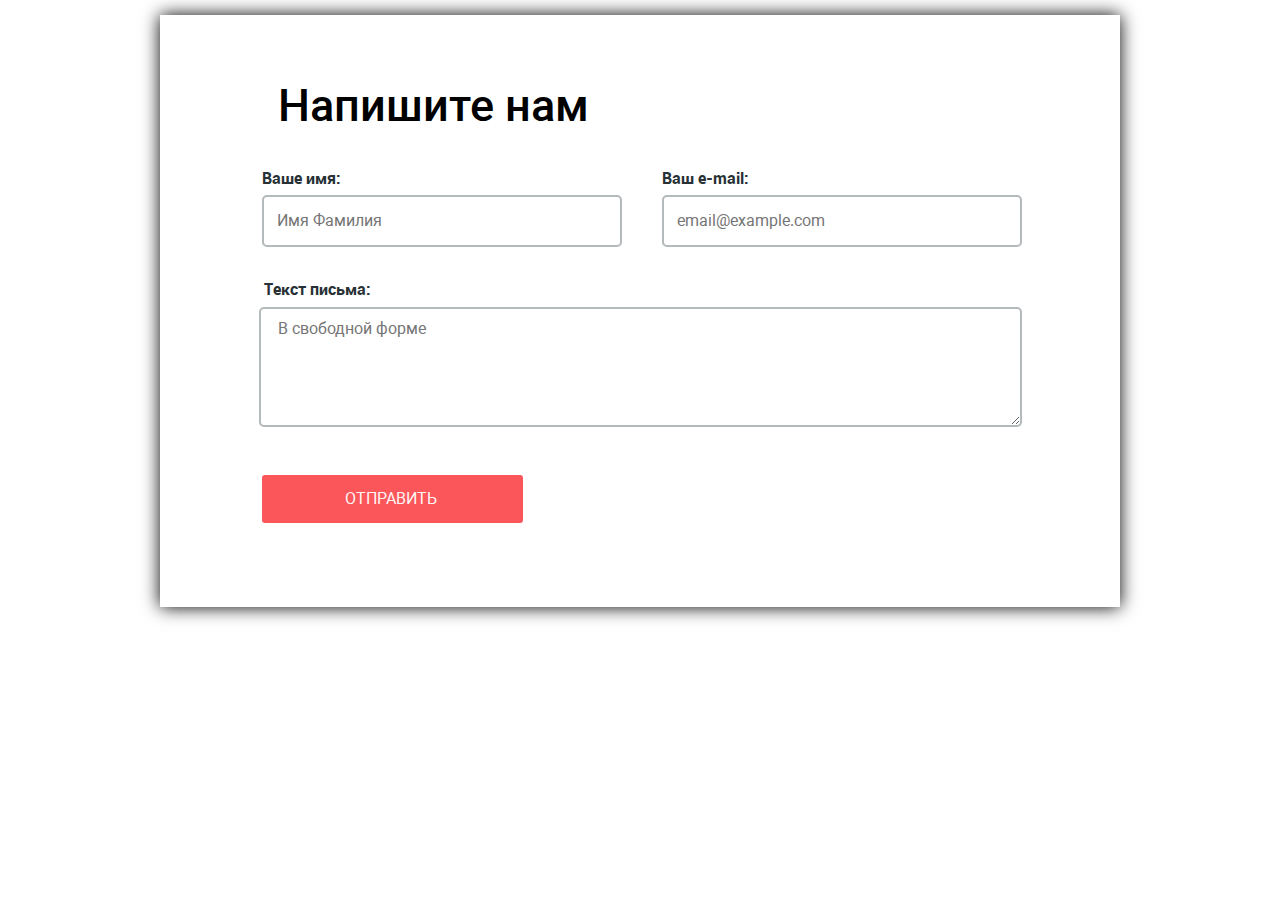
<file: writeus.html>
<!DOCTYPE html>
<html lang="ru">
<head>
  <meta charset="utf-8">
  <title>HTML Academy: Нёрдс</title>
  <link rel="stylesheet" href="css/normalize.min.css">
  <link rel="stylesheet" href="css/style.min.css">
</head>
<body class="page page-form">
<div class="pop-up">
  <div class="pop-up-intro">
    <h2 class="form-title"> Напишите нам</h2>
    <button class="btn close-button" type="button">
      <img src="img/close-cross.svg" width="21" height="21" alt="close-btn">
      <span class="visually-hidden"> Закрыть окно</span>
    </button>
  </div>
  <form class="write-us-form" action="https://echo.htmlacademy.ru" method="post">
    <div class="your-info">
      <div class="your-name-box">
        <label for="name">Ваше имя:</label>
        <input type="text" name="name" id="name" placeholder="Имя Фамилия">
      </div>
      <div class="your-mail-box">
        <label for="e-mail">Ваш e-mail:</label>
        <input type="text" name="e-mail" id="e-mail" placeholder="email@example.com">
      </div>
    </div>
    <div class="letter-text">
      <label for="text">Текст письма:</label>
      <textarea name="text" id="text" placeholder="В свободной форме" rows="5" cols="50"></textarea>
    </div>
    <button class="btn send-btn" type="submit">Отправить</button>
  </form>
</div>
</body>
</html>
</file>
<file: css/style.min.css>
@font-face{font-family:"Roboto";src:url(../fonts/roboto.woff2),url(../fonts/roboto.woff);font-weight:400}@font-face{font-family:"Roboto";src:url(../fonts/robotomedium.woff2),url(../fonts/robotomedium.woff);font-weight:500}@font-face{font-family:"Roboto";src:url(../fonts/robotobold.woff2),url(../fonts/robotobold.woff);font-weight:700}.page{margin:0;padding:0;overflow-x:hidden;font-family:"Roboto",Arial,sans-serif;font-size:16px;line-height:24px;font-weight:400;color:#283136;background-color:#fff}a{text-decoration:none}img{display:block;max-width:100%}html{-webkit-box-sizing:border-box;box-sizing:border-box}*,*::before,*::after{-webkit-box-sizing:inherit;box-sizing:inherit}.visually-hidden{position:absolute;width:1px;height:1px;margin:-1px;padding:0;border:0;white-space:nowrap;-webkit-clip-path:inset(100%);clip-path:inset(100%);clip:rect(0 0 0 0);overflow:hidden}.main-header{background-color:#eee}.main-logo{margin-top:40px}.main-logo:hover{opacity:.8}.main-logo:active{opacity:.3}.main-navigation{display:-webkit-box;display:-ms-flexbox;display:flex;-webkit-box-align:center;-ms-flex-align:center;align-items:center;width:1160px;margin-top:1px;margin-right:auto;margin-bottom:0;margin-left:auto;line-height:30px;font-weight:500;color:#000}.nav-list{display:-webkit-box;display:-ms-flexbox;display:flex;-webkit-box-align:center;-ms-flex-align:center;align-items:center;margin-top:75px;margin-left:200px;padding:0;list-style:none}.nav-item-active{border-bottom:2px solid #fb565a}.nav-item{margin-right:46px;padding-bottom:3px;text-align:left}.main-navigation a{color:#000;text-transform:uppercase}.main-navigation a:hover{color:#fb565a}.main-navigation a:focus{color:#fb565a}.main-navigation a:active{color:#a6a6a6}.cart{position:relative;margin-top:54px;margin-left:auto}.cart::before{content:"";position:absolute;top:7px;left:-41px;width:14px;height:14px;background-image:url("data:image/svg+xml,%3Csvg xmlns='http://www.w3.org/2000/svg' width='15' height='15' viewBox='0 0 15 15'%3E%3Ccircle fill='%23a6a6a6' cx='4.5' cy='13.5' r='1.5'/%3E%3Ccircle fill='%23a6a6a6' cx='12.5' cy='13.5' r='1.5'/%3E%3Cpath fill='%23a6a6a6' d='M15 2H4.07l-.422-2H0v2h2.031l1.985 9H15V9H9.441L15 6.951z'/%3E%3C/svg%3E%0A")}.wrapper{width:1160px;margin-top:0;margin-right:auto;margin-bottom:0;margin-left:auto}.slide{position:absolute;display:-webkit-box;display:-ms-flexbox;display:flex;width:1160px;opacity:0;-webkit-transition:all .5s ease-out;-o-transition:all .5s ease-out;transition:all .5s ease-out}.slide:target{z-index:10;opacity:1}.slide-title{font-size:55px;line-height:58px;font-weight:500;color:#000;background-color:#eee}.slideSecond .slide-title{display:block;width:517px}.slide-description{width:365px;margin:0;padding-top:23px;padding-bottom:38px;background-color:#eee}.slideSecond .slide-description{width:415px}.slide-content{width:100%;margin-top:2px;padding-top:64px}.slide-image{position:absolute}.slideFirts .slide-image{bottom:-80px;right:31px;width:698px;height:413px}.slideSecond .slide-image{bottom:-81px;right:0;width:663px;height:430px}.slideThird .slide-image{bottom:-80px;right:-1px;width:759px;height:411px}.slider{position:relative;height:420px;background:#eee}.slider-pagination{position:absolute;left:50.5%;top:72.5%;bottom:0;z-index:11;display:-webkit-box;display:-ms-flexbox;display:flex;-webkit-box-orient:horizontal;-webkit-box-direction:normal;-ms-flex-direction:row;flex-direction:row;-webkit-transform:translateX(-46%);-ms-transform:translateX(-46%);transform:translateX(-46%)}.slider-pagination-btn{position:relative;width:18px;height:18px;margin-right:17px;border-radius:50%;background:#fff;cursor:pointer}.slider-pagination-btn:active{opacity:.5}.slider-pagination-btn-active::before{content:"";position:absolute;top:50%;left:50%;width:4px;height:4px;border:2px solid #c1c1c1;border-radius:50%;-webkit-transform:translateX(-50%) translateY(-50%);-ms-transform:translateX(-50%) translateY(-50%);transform:translateX(-50%) translateY(-50%)}.btn{display:block;font-size:16px;line-height:18px;font-weight:400;text-transform:uppercase;color:#fff4f4;background-color:#fb565a;border:none;cursor:pointer}.btn:hover{background-color:#e74246}.btn:active{color:#e37376;background-color:#d7373b}.btn-slide{width:239px;padding-top:16px;padding-bottom:15px;border-radius:3px;text-align:center}.services-list{display:-webkit-box;display:-ms-flexbox;display:flex;-ms-flex-wrap:wrap;flex-wrap:wrap;width:1160px;margin-top:0;margin-right:auto;margin-bottom:0;margin-left:auto;padding-top:80px;padding-right:0;padding-bottom:20px;padding-left:0;border-bottom:2px solid rgba(0,0,0,.2);list-style:none}.services-item{width:300px;margin-right:100px}.services-item:nth-child(3n){margin-right:0}.services-item-title{position:relative;margin:0;padding-top:172px;padding-bottom:16px;font-size:24px;line-height:30px;text-transform:uppercase;color:#000}.services-item-title::before{content:"";position:absolute;top:0;left:0;width:300px;height:146px;background:url(../img/illustration-1.png) no-repeat}.services-item-2 .services-item-title{padding-left:0}.services-item-2 .services-item-title::before{background:url(../img/illustration-2.png) no-repeat}.services-item-3 .services-item-title::before{background:url(../img/illustration-3.png) no-repeat}.services-item-description{width:260px;margin:0;margin-bottom:32px;padding:0}.services-item-2 .services-item-description{left:0}.btn-services{width:160px;margin-bottom:60px;padding-top:15px;padding-right:0;padding-bottom:15px;padding-left:0;text-align:center;border-radius:3px}.btn-services-red:hover{background-color:#e74246}.btn-services-red:active{color:#e37376;background-color:#e74246;-webkit-box-shadow:inset 0 3px 0 0 rgba(193,49,53,1);box-shadow:inset 0 3px 0 0 rgba(193,49,53,1)}.btn-services-green{background-color:#00ca74}.btn-services-green:hover{background-color:#00bc6c}.btn-services-green:active{color:#4dc491;background-color:#00aa62;-webkit-box-shadow:inset 0 3px 0 0 rgba(0,153,88,1);box-shadow:inset 0 3px 0 0 rgba(0,153,88,1)}.btn-services-yellow{background-color:#efc849}.btn-services-yellow:hover{background-color:#eab534}.btn-services-yellow:active{color:#edc265;background-color:#e5a722;-webkit-box-shadow:inset 0 3px 1px 0 rgba(206,150,31,1);box-shadow:inset 0 3px 1px 0 rgba(206,150,31,1)}.about{display:-webkit-box;display:-ms-flexbox;display:flex;width:1160px;margin-top:37px;margin-right:auto;margin-bottom:0;margin-left:auto}.about-title{font-size:45px;line-height:45px;font-weight:500;color:#000}.about-description{width:660px;-ms-flex-negative:0;flex-shrink:0}.about-text{margin-top:-4px}.features-list{display:-webkit-box;display:-ms-flexbox;display:flex;width:360px;margin-left:auto;margin-top:59px;padding-left:0;list-style:none}.features-item{width:120px;margin-left:22px}.features-item-percent sup{position:relative;top:-16px;left:-1px;font-size:26px}.features-item-percent + span{display:block;margin-top:18px;font-size:16px;line-height:18px}.about-features-title{position:relative;margin:0;margin-left:141px;padding-top:248px;padding-left:16px;font-size:16px;line-height:24px;font-weight:700;text-transform:uppercase;color:#000}.about-features-title::before{content:"";position:absolute;top:4px;left:0;width:360px;height:215px;background:url(../img/nerds-illustration.png) no-repeat}.features-item-percent{font-size:45px;line-height:10px;font-weight:700;color:#000}.orders-title{margin-top:40px;font-size:16px;line-height:24px;font-weight:700;text-transform:uppercase;color:#000}.orders-list{margin:0;padding:0;list-style:none}.orders-item{position:relative;top:-38px;padding-left:35px;padding-top:24px}.orders-item::before{content:"";position:absolute;top:72%;left:13px;width:25px;height:2px;background:#fb565a;-webkit-transform:translate(-50%);-ms-transform:translate(-50%);transform:translate(-50%)}.projects-list{display:-webkit-box;display:-ms-flexbox;display:flex;width:1160px;margin-top:36px;margin-right:auto;margin-bottom:80px;margin-left:auto;padding-top:49px;padding-right:0;padding-bottom:40px;padding-left:0;border-top:2px solid rgba(0,0,0,.2);border-bottom:2px solid rgba(0,0,0,.2);-webkit-box-align:center;-ms-flex-align:center;align-items:center;list-style:none}.projects-item{position:relative;margin-right:100px}.projects-item:nth-child(1){margin-right:95px}.projects-item:nth-child(3){margin-right:125px}.projects-item::before{content:"";position:absolute;width:2px;height:52px;background:rgba(0,0,0,.2)}.projects-item:last-child{margin-right:32px}.projects-item:first-child{margin-left:32px}.projects-item:first-child::before{width:0;height:0}.projects-item:nth-child(2)::before{top:14px;left:-47px}.projects-item:nth-child(3)::before{top:-3px;left:-56px}.projects-item:nth-child(4)::before{top:11px;left:-66px}.projects-image{opacity:.2}.projects-image:hover{opacity:1}.projects-image:active{opacity:.1}.map-container{position:relative;width:100%;max-width:1440px;min-height:416px;margin-top:0;margin-right:auto;margin-bottom:0;margin-left:auto;background:#eeece5 url(../img/map-marker2.jpg)}.map{position:absolute;top:0;left:0;width:100%;height:416px}.contact-us-container{position:relative;width:1160px;margin-top:0;margin-right:auto;margin-bottom:0;margin-left:auto}.contact-us{position:absolute;top:54px;left:0;width:319px;display:-webkit-box;display:-ms-flexbox;display:flex;-webkit-box-orient:vertical;-webkit-box-direction:normal;-ms-flex-direction:column;flex-direction:column;background-color:#fff}.contact-us-title{margin:0;padding-top:49px;padding-right:28px;padding-bottom:25px;font-size:18px;line-height:30px;font-weight:700;text-transform:uppercase;text-align:center}.contact-address,.contact-phone{width:213px;margin-left:50px;padding-bottom:18px;font-size:16px;line-height:18px;font-weight:400;color:#666}.contact-us-btn{display:block;width:219px;margin-top:17px;margin-bottom:47px;margin-left:auto;margin-right:auto;padding-top:16px;padding-bottom:16px;border-radius:5px;text-align:center}.pop-up{position:absolute;top:-138px;left:50%;display:none;-webkit-box-orient:vertical;-webkit-box-direction:normal;-ms-flex-direction:column;flex-direction:column;-webkit-box-align:center;-ms-flex-align:center;align-items:center;width:960px;height:592px;margin-top:0;margin-right:auto;margin-bottom:0;margin-left:auto;z-index:2;background:#fff;-webkit-box-shadow:0 0 17px 0 rgba(0,0,0,1);box-shadow:0 0 17px 0 rgba(0,0,0,1);-webkit-transform:translateX(-50%);-ms-transform:translateX(-50%);transform:translateX(-50%)}.page-form .pop-up{display:-webkit-box;display:-ms-flexbox;display:flex;position:static;margin-top:15px;-webkit-transform:translateX(0);-ms-transform:translateX(0);transform:translateX(0)}.page-form .close-button{display:none}.pop-up-active{display:-webkit-box;display:-ms-flexbox;display:flex;-webkit-animation:zoomin 0.6s;animation:zoomin 0.6s}.modal-error{-webkit-animation:shake 2s;animation:shake 2s}.write-us-form input{width:360px;margin-top:5px;margin-bottom:26px;padding-top:15px;padding-bottom:15px;padding-left:13px;-webkit-box-sizing:border-box;box-sizing:border-box;border-radius:5px;border:2px solid #b4b9bb}.write-us-form textarea{max-width:763px;min-height:118px;-webkit-box-sizing:border-box;box-sizing:border-box;margin-top:6px;margin-bottom:48px;padding-top:11px;padding-right:0;padding-bottom:13px;padding-left:17px;border:2px solid #b4b9bb;border-radius:5px}.pop-up input:hover,.pop-up input:focus,.pop-up textarea:hover,.pop-up textarea:focus{border-color:#000}.pop-up-intro{display:-webkit-box;display:-ms-flexbox;display:flex}.form-title{margin:0;padding-top:68px;padding-bottom:38px;padding-right:414px;font-size:45px;line-height:45px;font-weight:500;color:#000}.close-button{position:relative;top:14px;left:20px;background-color:#fff;opacity:.3}.close-button:hover,.close-button:focus{background-color:#fff;opacity:1}.close-button:active{background-color:#fff;opacity:.1}.your-name-box{display:-webkit-box;display:-ms-flexbox;display:flex;-webkit-box-orient:vertical;-webkit-box-direction:normal;-ms-flex-direction:column;flex-direction:column;margin-right:40px;width:360px}.your-mail-box{display:-webkit-box;display:-ms-flexbox;display:flex;-webkit-box-orient:vertical;-webkit-box-direction:normal;-ms-flex-direction:column;flex-direction:column}.your-info{display:-webkit-box;display:-ms-flexbox;display:flex;margin-left:3px;font-weight:700}.letter-text{display:-webkit-box;display:-ms-flexbox;display:flex;-webkit-box-orient:vertical;-webkit-box-direction:normal;-ms-flex-direction:column;flex-direction:column;font-weight:700}.letter-text label{margin-top:4px;margin-left:5px}.send-btn{padding-top:15px;padding-right:86px;padding-bottom:15px;padding-left:83px;border-radius:3px;margin-left:3px}.footer{display:-webkit-box;display:-ms-flexbox;display:flex;width:1160px;margin-top:0;margin-right:auto;margin-bottom:0;margin-left:auto;padding-top:63px;padding-right:0;padding-bottom:63px;padding-left:0}.footer-promo{width:560px;margin-top:15px}.footer-promo-title{margin:0;padding:0;font-size:36px;line-height:36px;font-weight:700;color:#000}.footer-promo-content{margin-top:7px;font-size:16px;line-height:22px;font-weight:400}.social-list{display:-webkit-box;display:-ms-flexbox;display:flex;width:270px;-webkit-box-pack:justify;-ms-flex-pack:justify;justify-content:space-between;margin-top:8px;margin-right:130px;margin-bottom:0;margin-left:0;padding:0;list-style:none}.social-item{width:78px;height:78px;margin-right:7px;background:#e1e1e1;border-radius:50%}.social-item-vk{position:relative}.social-item-vk::before{content:"";position:absolute;top:50%;left:50%;width:26px;height:15px;background-image:url("data:image/svg+xml,%3Csvg xmlns='http://www.w3.org/2000/svg' width='26' height='15' viewBox='0 0 26 15'%3E%3Cpath fill='%23FFF' d='M16.138 11.51c.956-.309 2.18 2.04 3.483 2.939.978.681 1.727.534 1.727.534l3.473-.05s1.815-.112.957-1.554c-.071-.12-.503-1.069-2.585-3.022-2.177-2.043-1.882-1.712.739-5.244 1.597-2.153 2.236-3.468 2.036-4.028-.192-.539-1.365-.399-1.365-.399L20.69.713c-.381.001-.704.119-.851.515-.003.004-.621 1.666-1.445 3.079-1.741 2.989-2.436 3.148-2.724 2.961-.661-.433-.494-1.737-.494-2.664 0-2.897.432-4.105-.846-4.417-.427-.104-.739-.172-1.828-.182-1.392-.021-2.574 0-3.244.329-.445.223-.786.712-.579.74.26.035.843.16 1.155.586.401.552.389 1.789.389 1.789s.229 3.411-.54 3.834c-.528.29-1.25-.302-2.803-3.016-.793-1.388-1.392-2.922-1.392-2.922s-.116-.285-.326-.441c-.25-.185-.6-.244-.6-.244L.848.684S.29.7.085.946c-.182.218-.015.668-.015.668s2.909 6.881 6.203 10.347c3.02 3.182 6.452 2.971 6.452 2.971h1.555s.469-.054.709-.312c.224-.24.214-.691.214-.691s-.031-2.109.935-2.419z'/%3E%3C/svg%3E");-webkit-transform:translateX(-50%) translateY(-50%);-ms-transform:translateX(-50%) translateY(-50%);transform:translateX(-50%) translateY(-50%)}.social-item-vk:hover,.social-item-vk:focus{background-color:#e74246}.social-item-fb{position:relative}.social-item-fb::before{content:"";position:absolute;top:50%;left:50%;-webkit-transform:translateX(-50%) translateY(-50%);-ms-transform:translateX(-50%) translateY(-50%);transform:translateX(-50%) translateY(-50%);width:14px;height:22px;background-image:url("data:image/svg+xml,%3Csvg xmlns='http://www.w3.org/2000/svg' width='12' height='22' viewBox='0 0 12 22'%3E%3Cpath fill='%23FFF' d='M12 4V0H8a4 4 0 0 0-4 4v4H0v4h4v10h4V12h4V8H8V4h4z'/%3E%3C/svg%3E");transform:translateX(-50%) translateY(-50%)}.social-item-fb:hover,.social-item-fb:focus{background-color:#e74246}.social-item-inst{position:relative}.social-item-inst::before{content:"";position:absolute;top:50%;left:50%;width:21px;height:21px;background-image:url("data:image/svg+xml,%3Csvg xmlns='http://www.w3.org/2000/svg' width='21' height='21' viewBox='0 0 21 21'%3E%3Cpath fill='%23FFF' d='M18 0H3C1.35 0 0 1.35 0 3v15c0 1.65 1.35 3 3 3h15c1.65 0 3-1.35 3-3V3c0-1.65-1.35-3-3-3zm-7.5 7c1.93 0 3.5 1.57 3.5 3.5S12.43 14 10.5 14 7 12.43 7 10.5 8.57 7 10.5 7zM18 18H3V9h1.181A6.504 6.504 0 0 0 4 10.5a6.5 6.5 0 1 0 13 0 6.45 6.45 0 0 0-.181-1.5H18v9zm0-11h-4V3h4v4z'/%3E%3C/svg%3E");-webkit-transform:translateX(-50%) translateY(-50%);-ms-transform:translateX(-50%) translateY(-50%);transform:translateX(-50%) translateY(-50%)}.social-item-inst:hover,.social-item-inst:focus{background-color:#e74246}.social-item:active{-webkit-box-shadow:inset 0 3px 0 0 rgba(193,49,53,1);box-shadow:inset 0 3px 0 0 rgba(193,49,53,1)}.social-item:active::before{opacity:.1}.catalog-intro{margin:0;padding:0;background-color:#eee}.catalog-intro-title{width:1160px;text-align:center;margin-top:0;margin-right:auto;margin-bottom:0;margin-left:auto;padding-top:70px;padding-bottom:103px;font-size:55px;line-height:55px;color:#000}.content{display:-webkit-box;display:-ms-flexbox;display:flex;width:1160px;margin-top:0;margin-right:auto;margin-bottom:0;margin-left:auto}.sort{display:-webkit-box;display:-ms-flexbox;display:flex;-webkit-box-align:center;-ms-flex-align:center;align-items:center;margin-top:57px;margin-left:140px}.sort-list{display:-webkit-box;display:-ms-flexbox;display:flex;-ms-flex-wrap:wrap;flex-wrap:wrap;max-width:295px;margin-top:0;margin-right:0;margin-bottom:0;margin-left:268px;padding:0;list-style:none}.sort-item{padding-right:24px}.sort-item-active .sort-link{opacity:1}.sort-btns-list{list-style:none;display:-webkit-box;display:-ms-flexbox;display:flex;margin-top:0;margin-right:0;margin-bottom:0;margin-left:26px;padding:0}.sort-btns-item:first-child{margin-right:17px}.sort-btn-up{padding-left:3px}.sort-btn-down,.sort-btn-up{padding:0;background-color:#fff;opacity:.2}.sort-btn-down:hover,.sort-btn-down:focus,.sort-btn-up:hover,.sort-btn-up:focus{background-color:#fff;opacity:.5}.sort-btn-down:active,.sort-btn-up:active{background-color:#fff;opacity:1}.sort-btn-down-active{opacity:1}.sort-forms{display:-webkit-box;display:-ms-flexbox;display:flex;-webkit-box-orient:vertical;-webkit-box-direction:normal;-ms-flex-direction:column;flex-direction:column;-ms-flex-negative:0;flex-shrink:0;width:260px;margin-top:61px}.sort-title{font-size:18px;line-height:18px;font-weight:700;text-transform:uppercase;color:#000}.sort-link{font-size:14px;line-height:18px;font-weight:400;text-transform:uppercase;color:#000;opacity:.3}.sort-link:hover{opacity:.6}.sort-link:active,.sort-link:disabled{opacity:1}.cost-sort{margin:0;margin-bottom:38px;padding:0;border:none}.sort-form-title{margin-left:3px;font-size:19px;line-height:30px;font-weight:700;text-transform:uppercase;color:#000}.range-filter{width:260px;margin-top:46px;margin-left:2px}.range-controls{position:relative;height:41px;margin-bottom:15px;padding-top:39px;padding-right:20px;padding-left:20px;padding-bottom:39px;background-color:#f1f1f1;border-radius:5px}.range-controls .scale{height:2px;background:#d7dcde}.range-controls .bar{width:70%;height:2px;background:#00ca74}.range-controls .toggle{position:absolute;top:31px;left:0;width:19px;height:19px;padding:0;background-color:#fff;border-radius:50%;-webkit-box-shadow:0 2px 1px 0 #cfcfcf;box-shadow:0 2px 1px 0 #cfcfcf;cursor:pointer}.range-controls .toggle::before{content:"";position:absolute;top:8px;left:8px;width:3px;height:3px;background-color:#ababab;border-radius:50%}.range-controls .toggle-min{left:16px}.range-controls .toggle-max{left:158px}.price-controls{margin-top:17px;font-size:0}.price-controls label{display:inline-block;vertical-align:baseline;width:50%;font-size:16px;text-transform:uppercase}.price-controls input{width:81px;margin-left:12px;padding-top:9px;padding-right:10px;padding-bottom:9px;padding-left:10px;font-family:Roboto,Arial,sans-serif;font-size:16px;text-align:center;color:#283136;border:none;border-radius:5px;background:#f1f1f1}.max-price{text-align:right}.grid-sort{width:160px;margin-top:16px;margin-left:-12px;border:none}.grid-list{margin-top:4px;list-style:none}.grid-item{position:relative;display:block;padding-top:6px;padding-bottom:14px;font-size:16px;line-height:20px;font-weight:400;color:#283136}.grid-item-input + label{color:#000}.grid-item-input:focus + label,.grid-item-input:hover + label{color:#000}.grid-item-input + .grid-item-lable::before{content:"";position:absolute;top:9%;left:-29%;width:25px;height:25px;background-image:url("data:image/svg+xml,%3Csvg xmlns=%22http://www.w3.org/2000/svg%22 width=%2225%22 height=%2225%22 viewBox=%220 0 25 25%22%3E%3Cpath fill=%22%234D4D4D%22 d=%22M12.5 4c4.687 0 8.5 3.813 8.5 8.5 0 4.687-3.813 8.5-8.5 8.5C7.813 21 4 17.187 4 12.5 4 7.813 7.813 4 12.5 4m0-4C5.597 0 0 5.597 0 12.5S5.597 25 12.5 25 25 19.403 25 12.5 19.403 0 12.5 0z%22/%3E%3C/svg%3E");opacity:.3}.grid-item-input:checked + .grid-item-lable::before{content:"";position:absolute;top:9%;left:-29%;width:25px;height:25px;background-image:url("data:image/svg+xml,%3Csvg xmlns=%22http://www.w3.org/2000/svg%22 width=%2225%22 height=%2225%22 viewBox=%220 0 25 25%22%3E%3Cpath fill=%22%234D4D4D%22 d=%22M12.5 4c4.687 0 8.5 3.813 8.5 8.5 0 4.687-3.813 8.5-8.5 8.5C7.813 21 4 17.187 4 12.5 4 7.813 7.813 4 12.5 4m0-4C5.597 0 0 5.597 0 12.5S5.597 25 12.5 25 25 19.403 25 12.5 19.403 0 12.5 0z%22/%3E%3Ccircle fill=%22%234D4D4D%22 cx=%2212.5%22 cy=%2212.5%22 r=%224.5%22/%3E%3C/svg%3E");opacity:.3}.grid-item-input + .grid-item-lable:hover::before{content:"";position:absolute;top:9%;left:-29%;width:25px;height:25px;background-image:url("data:image/svg+xml,%3Csvg xmlns=%22http://www.w3.org/2000/svg%22 width=%2225%22 height=%2225%22 viewBox=%220 0 25 25%22%3E%3Cpath fill=%22%234D4D4D%22 d=%22M12.5 4c4.687 0 8.5 3.813 8.5 8.5 0 4.687-3.813 8.5-8.5 8.5C7.813 21 4 17.187 4 12.5 4 7.813 7.813 4 12.5 4m0-4C5.597 0 0 5.597 0 12.5S5.597 25 12.5 25 25 19.403 25 12.5 19.403 0 12.5 0z%22/%3E%3C/svg%3E");border-color:#663d15;outline:thin dotted;outline:5px auto -webkit-focus-ring-color;opacity:1}.grid-item-input:focus + .grid-item-lable::before{content:"";position:absolute;top:9%;left:-29%;width:25px;height:25px;background-image:url("data:image/svg+xml,%3Csvg xmlns=%22http://www.w3.org/2000/svg%22 width=%2225%22 height=%2225%22 viewBox=%220 0 25 25%22%3E%3Cpath fill=%22%234D4D4D%22 d=%22M12.5 4c4.687 0 8.5 3.813 8.5 8.5 0 4.687-3.813 8.5-8.5 8.5C7.813 21 4 17.187 4 12.5 4 7.813 7.813 4 12.5 4m0-4C5.597 0 0 5.597 0 12.5S5.597 25 12.5 25 25 19.403 25 12.5 19.403 0 12.5 0z%22/%3E%3C/svg%3E");border-color:#663d15;outline:thin dotted;outline:5px auto -webkit-focus-ring-color;opacity:1}.grid-item-input:checked + .grid-item-lable:hover::before{content:"";position:absolute;top:9%;left:-29%;width:25px;height:25px;background-image:url("data:image/svg+xml,%3Csvg xmlns=%22http://www.w3.org/2000/svg%22 width=%2225%22 height=%2225%22 viewBox=%220 0 25 25%22%3E%3Cpath fill=%22%234D4D4D%22 d=%22M12.5 4c4.687 0 8.5 3.813 8.5 8.5 0 4.687-3.813 8.5-8.5 8.5C7.813 21 4 17.187 4 12.5 4 7.813 7.813 4 12.5 4m0-4C5.597 0 0 5.597 0 12.5S5.597 25 12.5 25 25 19.403 25 12.5 19.403 0 12.5 0z%22/%3E%3Ccircle fill=%22%234D4D4D%22 cx=%2212.5%22 cy=%2212.5%22 r=%224.5%22/%3E%3C/svg%3E");border-color:#663d15;outline:thin dotted;outline:5px auto -webkit-focus-ring-color;opacity:1}.grid-item-input:focus:checked + .grid-item-lable::before{content:"";position:absolute;top:9%;left:-29%;width:25px;height:25px;background-image:url("data:image/svg+xml,%3Csvg xmlns=%22http://www.w3.org/2000/svg%22 width=%2225%22 height=%2225%22 viewBox=%220 0 25 25%22%3E%3Cpath fill=%22%234D4D4D%22 d=%22M12.5 4c4.687 0 8.5 3.813 8.5 8.5 0 4.687-3.813 8.5-8.5 8.5C7.813 21 4 17.187 4 12.5 4 7.813 7.813 4 12.5 4m0-4C5.597 0 0 5.597 0 12.5S5.597 25 12.5 25 25 19.403 25 12.5 19.403 0 12.5 0z%22/%3E%3Ccircle fill=%22%234D4D4D%22 cx=%2212.5%22 cy=%2212.5%22 r=%224.5%22/%3E%3C/svg%3E");border-color:#663d15;outline:thin dotted;outline:5px auto -webkit-focus-ring-color;opacity:1}.features-sort{min-width:202px;margin-top:5px;margin-left:-2px;padding:0;border:none}.features-sort-list{display:-webkit-box;display:-ms-flexbox;display:flex;-webkit-box-orient:vertical;-webkit-box-direction:normal;-ms-flex-direction:column;flex-direction:column;list-style:none}.features-sort-item{position:relative;padding-bottom:15px}.features-sort-input + .features-sort-lable::before{content:"";position:absolute;top:0%;left:-16%;width:23px;height:23px;background-image:url("data:image/svg+xml,%3Csvg xmlns=%22http://www.w3.org/2000/svg%22 width=%2223%22 height=%2223%22 viewBox=%220 0 23 23%22%3E%3Cpath fill=%22%234D4D4D%22 d=%22M20 2c.542 0 1 .458 1 1v17c0 .542-.458 1-1 1H3c-.542 0-1-.458-1-1V3c0-.542.458-1 1-1h17m0-2H3C1.35 0 0 1.35 0 3v17c0 1.65 1.35 3 3 3h17c1.65 0 3-1.35 3-3V3c0-1.65-1.35-3-3-3z%22/%3E%3C/svg%3E");opacity:.3}.features-sort-input:checked + .features-sort-lable::before{content:"";position:absolute;top:0%;left:-16%;;width:27px;height:23px;background-image:url("data:image/svg+xml,%3Csvg xmlns=%22http://www.w3.org/2000/svg%22 width=%2227%22 height=%2223%22 viewBox=%220 0 27 23%22%3E%3Cpath fill=%22%234D4D4D%22 d=%22M7.285 7.486l-2.829 2.829 7.783 7.783L26.171 4.166l-2.828-2.829-11.104 11.102z%22/%3E%3Cpath fill=%22%234D4D4D%22 d=%22M21 20c0 .542-.458 1-1 1H3c-.542 0-1-.458-1-1V3c0-.542.458-1 1-1h16.908L21.493.415A2.96 2.96 0 0 0 20 0H3C1.35 0 0 1.35 0 3v17c0 1.65 1.35 3 3 3h17c1.65 0 3-1.35 3-3v-9.829l-2 2V20z%22/%3E%3C/svg%3E");opacity:.3}.features-sort-input + .features-sort-lable:hover::before{content:"";position:absolute;top:0%;left:-16%;width:23px;height:23px;background-image:url("data:image/svg+xml,%3Csvg xmlns=%22http://www.w3.org/2000/svg%22 width=%2223%22 height=%2223%22 viewBox=%220 0 23 23%22%3E%3Cpath fill=%22%234D4D4D%22 d=%22M20 2c.542 0 1 .458 1 1v17c0 .542-.458 1-1 1H3c-.542 0-1-.458-1-1V3c0-.542.458-1 1-1h17m0-2H3C1.35 0 0 1.35 0 3v17c0 1.65 1.35 3 3 3h17c1.65 0 3-1.35 3-3V3c0-1.65-1.35-3-3-3z%22/%3E%3C/svg%3E");border-color:#663d15;outline:thin dotted;outline:5px auto -webkit-focus-ring-color;opacity:1}.features-sort-input:focus + .features-sort-lable::before{content:"";position:absolute;top:0%;left:-16%;width:23px;height:23px;background-image:url("data:image/svg+xml,%3Csvg xmlns=%22http://www.w3.org/2000/svg%22 width=%2223%22 height=%2223%22 viewBox=%220 0 23 23%22%3E%3Cpath fill=%22%234D4D4D%22 d=%22M20 2c.542 0 1 .458 1 1v17c0 .542-.458 1-1 1H3c-.542 0-1-.458-1-1V3c0-.542.458-1 1-1h17m0-2H3C1.35 0 0 1.35 0 3v17c0 1.65 1.35 3 3 3h17c1.65 0 3-1.35 3-3V3c0-1.65-1.35-3-3-3z%22/%3E%3C/svg%3E");border-color:#663d15;outline:thin dotted;outline:5px auto -webkit-focus-ring-color;opacity:1}.features-sort-input:focus:checked + .features-sort-lable::before{content:"";position:absolute;top:0%;left:-16%;width:23px;height:23px;background-image:url("data:image/svg+xml,%3Csvg xmlns=%22http://www.w3.org/2000/svg%22 width=%2227%22 height=%2223%22 viewBox=%220 0 27 23%22%3E%3Cpath fill=%22%234D4D4D%22 d=%22M7.285 7.486l-2.829 2.829 7.783 7.783L26.171 4.166l-2.828-2.829-11.104 11.102z%22/%3E%3Cpath fill=%22%234D4D4D%22 d=%22M21 20c0 .542-.458 1-1 1H3c-.542 0-1-.458-1-1V3c0-.542.458-1 1-1h16.908L21.493.415A2.96 2.96 0 0 0 20 0H3C1.35 0 0 1.35 0 3v17c0 1.65 1.35 3 3 3h17c1.65 0 3-1.35 3-3v-9.829l-2 2V20z%22/%3E%3C/svg%3E");border-color:#663d15;outline:thin dotted;outline:5px auto -webkit-focus-ring-color;opacity:1}.features-sort-input:checked + .features-sort-lable:hover::before{content:"";position:absolute;top:0%;left:-16%;;width:27px;height:23px;background-image:url("data:image/svg+xml,%3Csvg xmlns=%22http://www.w3.org/2000/svg%22 width=%2227%22 height=%2223%22 viewBox=%220 0 27 23%22%3E%3Cpath fill=%22%234D4D4D%22 d=%22M7.285 7.486l-2.829 2.829 7.783 7.783L26.171 4.166l-2.828-2.829-11.104 11.102z%22/%3E%3Cpath fill=%22%234D4D4D%22 d=%22M21 20c0 .542-.458 1-1 1H3c-.542 0-1-.458-1-1V3c0-.542.458-1 1-1h16.908L21.493.415A2.96 2.96 0 0 0 20 0H3C1.35 0 0 1.35 0 3v17c0 1.65 1.35 3 3 3h17c1.65 0 3-1.35 3-3v-9.829l-2 2V20z%22/%3E%3C/svg%3E");opacity:1}.form-btn{margin-top:17px;margin-left:3px;padding-top:18px;padding-bottom:14px;font-size:16px;line-height:18px;font-weight:500;text-transform:uppercase;color:#000;background-color:#eee;border-radius:5px}.form-btn:hover,.form-btn:focus{background-color:#dfdfdf}.form-btn:active{color:#000;opacity:.3;-webkit-box-shadow:inset 0 2px 0 0 rgba(0,0,0,1);box-shadow:inset 0 2px 0 0 rgba(0,0,0,1)}.catalog-list{display:-webkit-box;display:-ms-flexbox;display:flex;-ms-flex-wrap:wrap;flex-wrap:wrap;-ms-flex-negative:0;flex-shrink:0;width:760px;margin-top:52px;margin-bottom:46px;margin-left:140px;padding:0;list-style:none}.catalog-item{position:relative;top:2px;left:2px;width:360px;overflow:hidden;padding-top:38px;margin-bottom:33px}.catalog-item:nth-child(odd){margin-right:40px}.catalog-item:nth-child(2){top:2px;left:2px}.catalog-item:nth-child(3){top:4px;left:2px}.catalog-item:nth-child(4){top:4px}.catalog-item:nth-child(5){top:6px}.catalog-item:nth-child(6){top:6px}.catalog-item::before{content:"";position:absolute;top:0;left:0;width:360px;height:38px;background-image:url("data:image/svg+xml,%3Csvg xmlns=%22http://www.w3.org/2000/svg%22 width=%22360%22 height=%2240%22 viewBox=%220 0 360 40%22%3E%3Cpath fill=%22%234D4D4D%22 d=%22M356 0H4C1.8 0 0 1.8 0 4v36h360V4c0-2.2-1.8-4-4-4zM22.991 27a7 7 0 1 1 0-14 7 7 0 0 1 0 14zm23.011 0a7 7 0 1 1 0-14 7 7 0 0 1 0 14zm23.011 0a7 7 0 1 1 0-14 7 7 0 0 1 0 14z%22/%3E%3C/svg%3E");opacity:.12;-webkit-transition:all ease 0.7s;-o-transition:all ease 0.7s;transition:all ease 0.7s}.catalog-item-description{position:absolute;bottom:2px;width:360px;height:222px;background:#eee;-webkit-transform:translateY(799px);-ms-transform:translateY(799px);transform:translateY(799px);-webkit-transition:all ease 0.7s;-o-transition:all ease 0.7s;transition:all ease 0.7s}.catalog-item:hover .catalog-item-description{-webkit-transform:translateY(0);-ms-transform:translateY(0);transform:translateY(0)}.barbershop .catalog-item-description{bottom:1px;height:218px}.mishka .catalog-item-description{bottom:1px;height:218px}.catalog-item:hover::before{opacity:1}.catalog-item-title{margin-top:27px;margin-right:2px;margin-bottom:0;margin-left:0;font-size:18px;line-height:30px;font-weight:700;text-transform:uppercase;color:#000;text-align:center}.catalog-item-link{color:inherit}.catalog-item-text{max-height:50px;margin-top:14px;margin-right:auto;margin-bottom:14px;margin-left:auto;overflow-y:auto;font-size:16px;font-weight:400;line-height:18px;;color:#666;text-align:center;width:240px}.sedona .catalog-item-text{width:200px;padding-top:3px}.pink .catalog-item-text{width:233px;margin-top:16px;margin-left:61px}.barbershop .catalog-item-text{width:168px;margin-top:15px}.mishka .catalog-item-text{width:140px;margin-top:15px}.catalog-item figure{margin:0;padding:0}.catalog-item-btn{width:200px;margin-top:30px;margin-right:auto;margin-left:30px;margin-left:auto;padding-top:19px;padding-bottom:13px;text-align:center;border-radius:4px}.catalog-item-btn:active{-webkit-box-shadow:inset 0 3px 0 0 rgba(193,49,53,1);box-shadow:inset 0 3px 0 0 rgba(193,49,53,1)}.sedona .catalog-item-btn{margin-top:28px;margin-right:auto;margin-bottom:28px;margin-left:auto;padding-top:18px;padding-bottom:15px}.barbershop .catalog-item-btn{padding-top:16px;padding-bottom:14px}.pagination-list{display:-webkit-box;display:-ms-flexbox;display:flex;margin-bottom:62px;margin-left:140px;padding-left:0;list-style:none}.pagination-btn{height:46px;margin-right:12px;padding-top:0;padding-bottom:0;padding-left:17px;padding-right:17px;font-size:16px;line-height:18px;font-weight:500;text-transform:uppercase;color:#000;background-color:#eee;border:3px solid #eee;border-radius:3px}.pagination-btn-active{background-color:#fff}.pagination-btn:hover,.pagination-btn:focus{background-color:#dfdfdf;border:3px solid #dfdfdf}.pagination-btn:active{color:#959595;background-color:#d5d5d5;border:3px solid #d5d5d5}.pagination-btn-next{width:238px;background-color:#eee}@-webkit-keyframes zoomin{from{opacity:0;-webkit-transform:scale3d(.3,.3,.3);transform:scale3d(.3,.3,.3)}50%{opacity:1}}@keyframes zoomin{from{opacity:0;-webkit-transform:scale3d(.3,.3,.3);transform:scale3d(.3,.3,.3)}50%{opacity:1}}@-webkit-keyframes shake{0%,100%{-webkit-transform:translate(-50%,0);transform:translate(-50%,0)}10%,30%,50%,70%,90%{-webkit-transform:translate(-51%,0);transform:translate(-51%,0)}20%,40%,60%,80%{-webkit-transform:translate(-49%,0);transform:translate(-49%,0)}}@keyframes shake{0%,100%{-webkit-transform:translate(-50%,0);transform:translate(-50%,0)}10%,30%,50%,70%,90%{-webkit-transform:translate(-51%,0);transform:translate(-51%,0)}20%,40%,60%,80%{-webkit-transform:translate(-49%,0);transform:translate(-49%,0)}}
</file>
